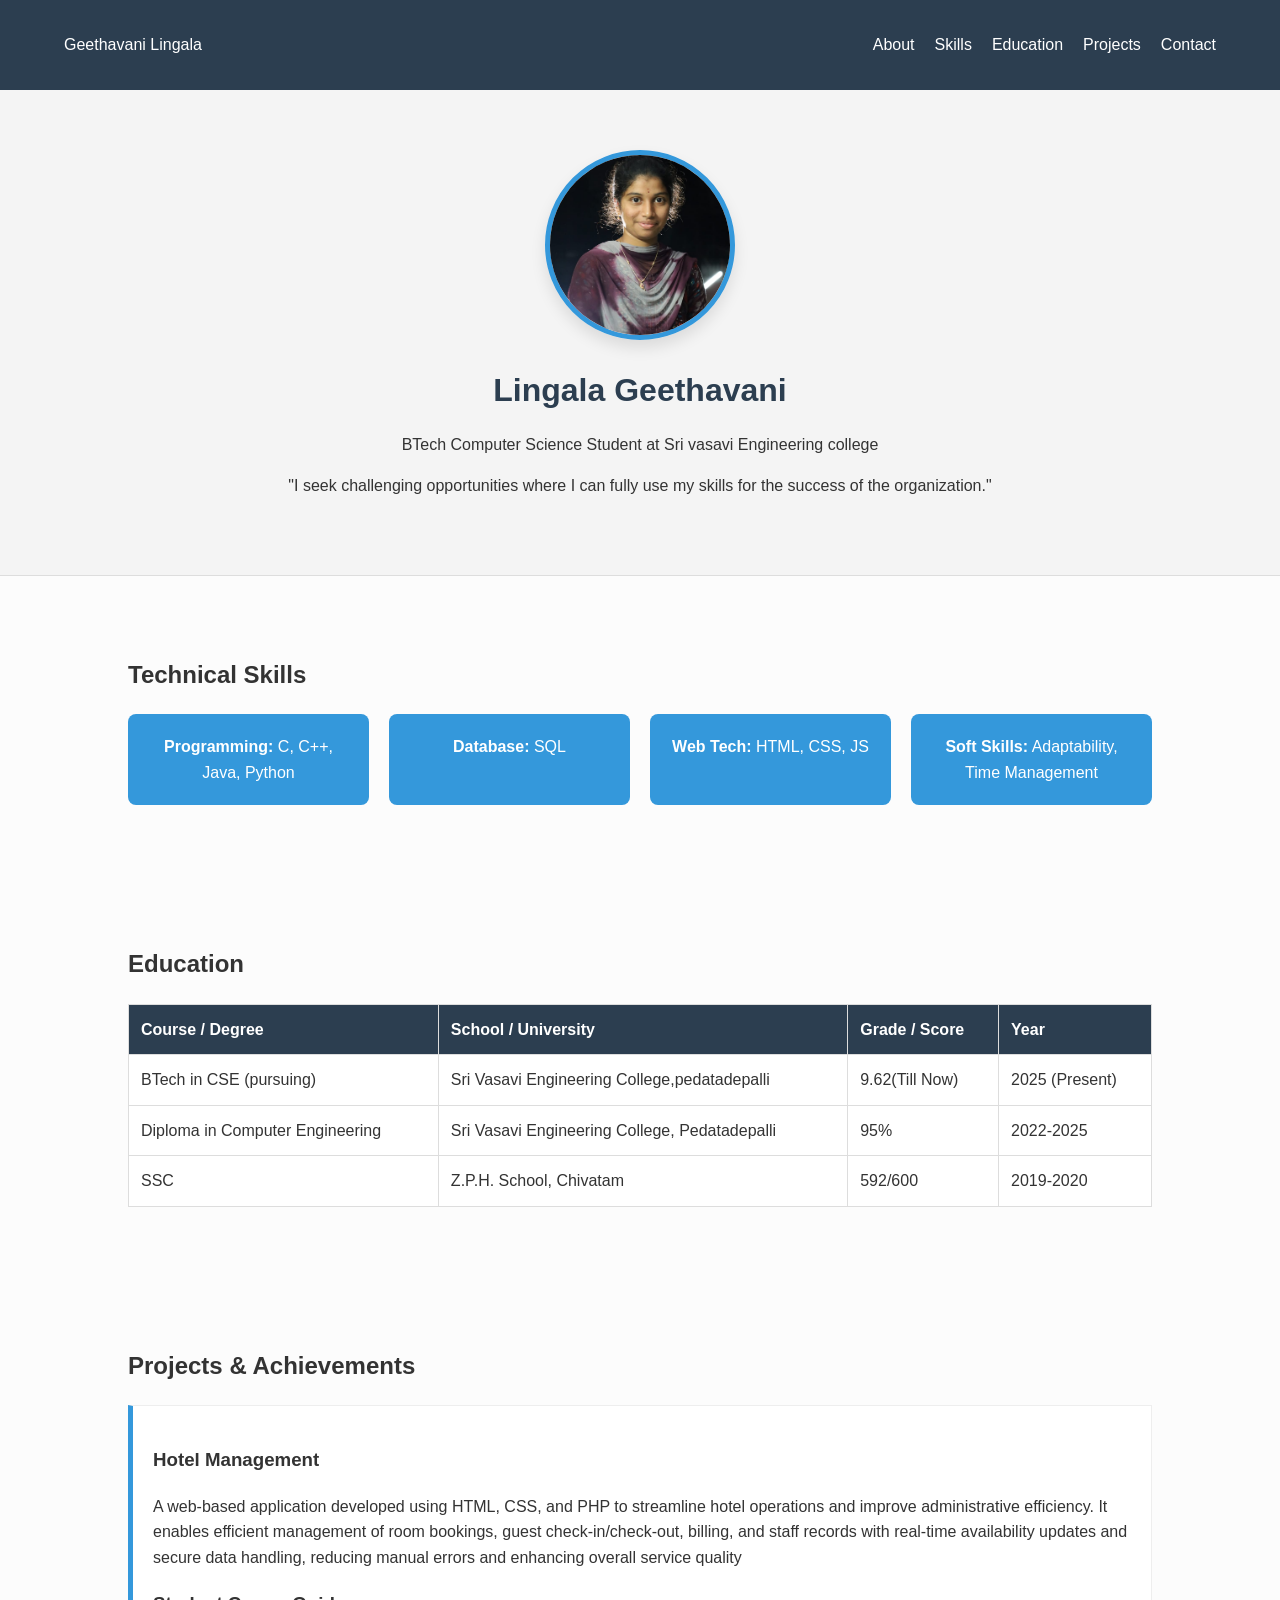
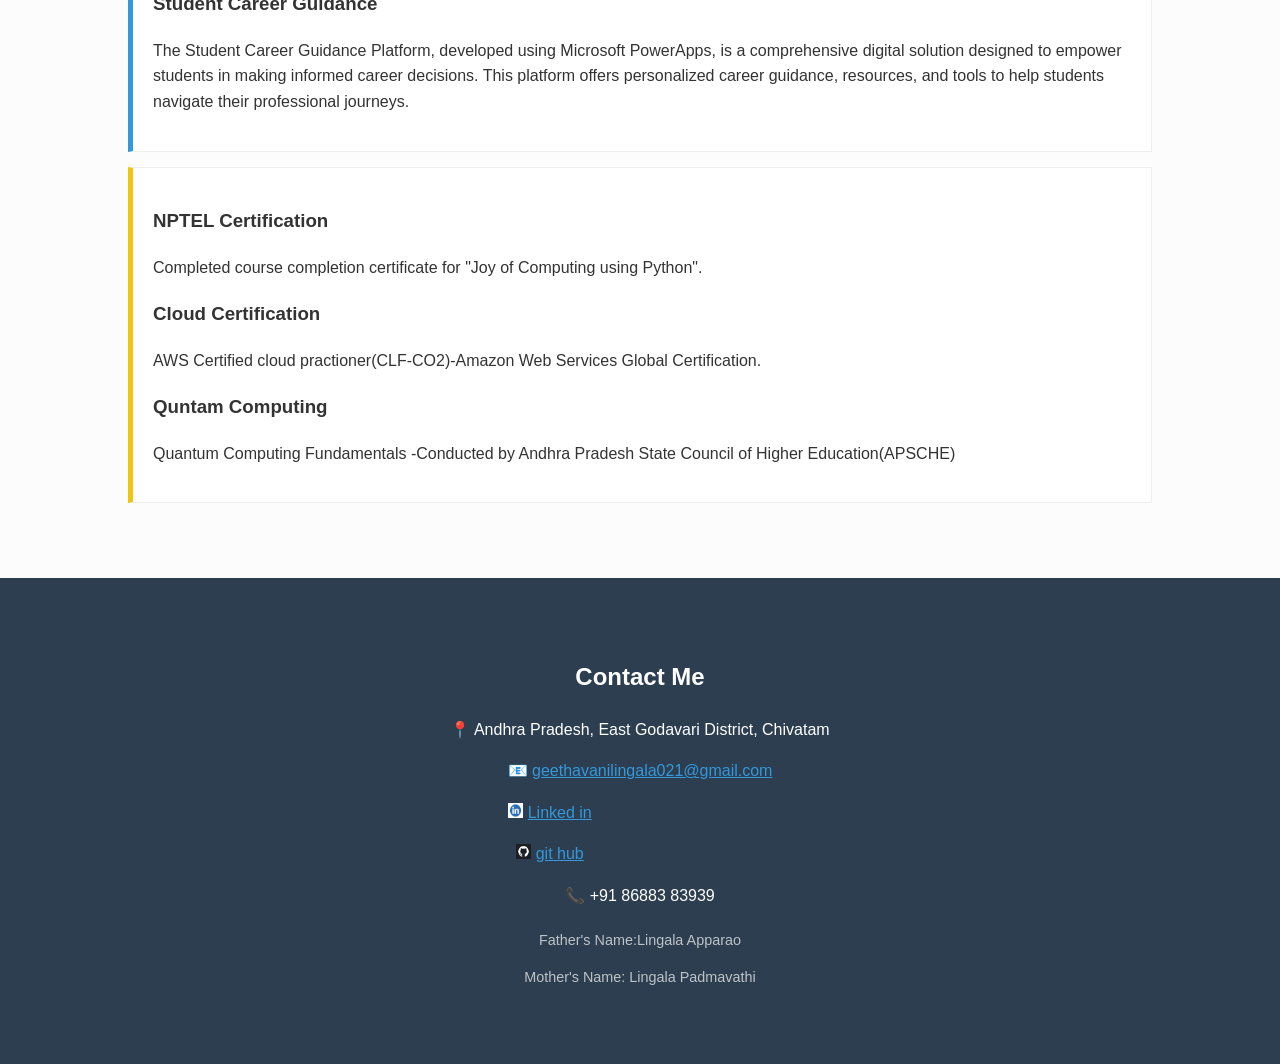
<file: index.html>
<!DOCTYPE html>
<html lang="en">
<head>
    <meta charset="UTF-8">
    <meta name="viewport" content="width=device-width, initial-scale=1.0">
    <title>Lingala Geethavani | Portfolio</title>
    <link rel="stylesheet" href="style.css">
</head>
<body>

    <nav>
        <div class="logo">Geethavani Lingala</div>
        <ul>
            <li><a href="#about">About</a></li>
            <li><a href="#skills">Skills</a></li>
            <li><a href="#education">Education</a></li>
            <li><a href="#projects">Projects</a></li>
            <li><a href="#contact">Contact</a></li>
        </ul>
    </nav>

    <header id="about" class="hero">
        <div class="profile-container">
            <img src="geetha.jpeg" alt="Geethavani lingala" class="profile-img">
        </div>
        <h1>Lingala Geethavani</h1>
        <p>BTech Computer Science Student at Sri vasavi Engineering college</p>
        <blockquote>"I seek challenging opportunities where I can fully use my skills for the success of the organization."</blockquote>
    </header>

    <section id="skills">
        <h2>Technical Skills</h2>
        <div class="skills-grid">
            <div class="skill-card"><strong>Programming:</strong> C, C++, Java, Python</div>
            <div class="skill-card"><strong>Database:</strong> SQL</div>
            <div class="skill-card"><strong>Web Tech:</strong> HTML, CSS, JS</div>
            <div class="skill-card"><strong>Soft Skills:</strong> Adaptability, Time Management</div>
        </div>
    </section>

    <section id="education">
        <h2>Education</h2>
        <table>
            <thead>
                <tr>
                    <th>Course / Degree</th>
                    <th>School / University</th>
                    <th>Grade / Score</th>
                    <th>Year</th>
                </tr>
            </thead>
            <tbody>
                <tr>
                    <td>BTech in CSE (pursuing)</td>
                    <td>Sri Vasavi Engineering College,pedatadepalli</td>
                    <td>9.62(Till Now)</td>
                    <td>2025 (Present)</td>
                </tr>
                <tr>
                    <td>Diploma in Computer Engineering</td>
                    <td>Sri Vasavi Engineering College, Pedatadepalli</td>
                    <td>95%</td>
                    <td>2022-2025</td>
                </tr>
                <tr>
                    <td>SSC</td>
                    <td>Z.P.H. School, Chivatam</td>
                    <td>592/600</td>
                    <td>2019-2020</td>
                </tr>
            </tbody>
        </table>
    </section>

    <section id="projects">
        <h2>Projects & Achievements</h2>
        <div class="project-container">
            <div class="project-card-full">
                <h3>Hotel Management</h3>
                <p>
A web-based application developed using HTML, CSS, and PHP to streamline hotel operations and improve
administrative efficiency. It enables efficient management of room bookings, guest check-in/check-out, billing,
and staff records with real-time availability updates and secure data handling, reducing manual errors and
enhancing overall service quality</p>
                <h3>Student Career Guidance</h3>
                <p>The Student Career Guidance Platform, developed using Microsoft PowerApps, is a comprehensive digital
solution designed to empower students in making informed career decisions. This platform offers personalized
career guidance, resources, and tools to help students navigate their professional journeys.</p>

            </div>
            <div class="project-card-full achievement">
                <h3>NPTEL Certification</h3>
                <p>Completed course completion certificate for "Joy of Computing using Python".</p>
                <h3>Cloud Certification</h3>
                <p>AWS Certified cloud practioner(CLF-CO2)-Amazon Web Services Global Certification. </p>
                <h3>Quntam Computing</h3>
                <p>Quantum Computing Fundamentals -Conducted by Andhra Pradesh State Council of Higher Education(APSCHE) </p>


            </div>
        </div>
    </section>

    <footer id="contact">
        <h2>Contact Me</h2>
        <p>📍 Andhra Pradesh, East Godavari District, Chivatam</p>
        <p>📧 <a href="mailto:geethavanilingala021@gmail.com" style="color: #3498db;">geethavanilingala021@gmail.com</a></p>
        <p id="link"><img src="linked.png" alt="linked in " width="15px" height="15px">  <a href="https://www.linkedin.com/in/geethavani-lingala-1aa258316" style="color: #3498db;">Linked in</a></p>
        <p id="git"><img src="git.png" alt="linked in " width="15px" height="15px">  <a href="https://github.com/LingalaGeethavani" style="color: #3498db;">git hub</a></p>
        <p>📞 +91 86883 83939</p>
        <div class="personal-info">
            <p>Father's Name:Lingala Apparao</p>
            <p>Mother's Name: Lingala Padmavathi</p>
        </div>
    </footer>

</body>
</html>
</file>
<file: style.css>
/* Basic Styling */
body {
    font-family: 'Segoe UI', Tahoma, Geneva, Verdana, sans-serif;
    line-height: 1.6;
    margin: 0;
    color: #333;
    scroll-behavior: smooth;
    background-color: #fcfcfc;
}

/* Navigation */
nav {
    display: flex;
    justify-content: space-between;
    align-items: center;
    padding: 1rem 5%;
    background: #2c3e50;
    color: white;
    position: sticky;
    top: 0;
    z-index: 100;
}

nav ul {
    display: flex;
    list-style: none;
}

nav ul li a {
    color: white;
    text-decoration: none;
    margin-left: 20px;
    font-weight: 500;
}

nav ul li a:hover {
    color: #3498db;
}

/* Hero Section & Photo Styling */
section, .hero, footer {
    padding: 60px 10%;
}

.hero {
    background: #f4f4f4;
    text-align: center;
    border-bottom: 1px solid #ddd;
}

.profile-container {
    display: flex;
    justify-content: center;
    margin-bottom: 25px;
}

.profile-img {
    width: 180px;
    height: 180px;
    border-radius: 50%;
    border: 5px solid #3498db;
    object-fit: cover;
    box-shadow: 0 8px 15px rgba(0, 0, 0, 0.1);
    transition: all 0.4s ease;
    cursor: pointer;
}

.profile-img:hover {
    transform: scale(1.1);
    border-color: #2c3e50;
    box-shadow: 0 12px 25px rgba(52, 152, 219, 0.4);
}

.hero h1 {
    margin: 10px 0;
    color: #2c3e50;
}

/* Skills Grid */
.skills-grid {
    display: grid;
    grid-template-columns: repeat(auto-fit, minmax(200px, 1fr));
    gap: 20px;
}

.skill-card {
    background: #3498db;
    color: white;
    padding: 20px;
    border-radius: 8px;
    text-align: center;
    transition: transform 0.3s ease;
}

.skill-card:hover {
    transform: translateY(-5px);
    background: #2980b9;
}

/* Table Styling */
table {
    width: 100%;
    border-collapse: collapse;
    margin-top: 20px;
    background: white;
}

th, td {
    border: 1px solid #ddd;
    padding: 12px;
    text-align: left;
}

th {
    background-color: #2c3e50;
    color: white;
}

/* Projects Styling */
.project-card-full {
    background: #fff;
    border: 1px solid #eee;
    padding: 20px;
    margin-bottom: 15px;
    border-left: 5px solid #3498db;
}

.achievement {
    border-left-color: #f1c40f;
}

/* Footer & Personal Info */
footer {
    background: #2c3e50;
    color: white;
    text-align: center;
}

.personal-info {
    margin-top: 20px;
    font-size: 0.9rem;
    color: #bdc3c7;
}

/* Responsive Design */
@media (max-width: 600px) {
    nav {
        flex-direction: column;
        text-align: center;
    }
    nav ul {
        padding: 0;
        justify-content: center;
        margin-top: 10px;
    }
    .profile-img {
        width: 150px;
        height: 150px;
    }
}
#link
{
 padding-right:180px;
}
#git
{
padding-right:180px;
}
</file>
